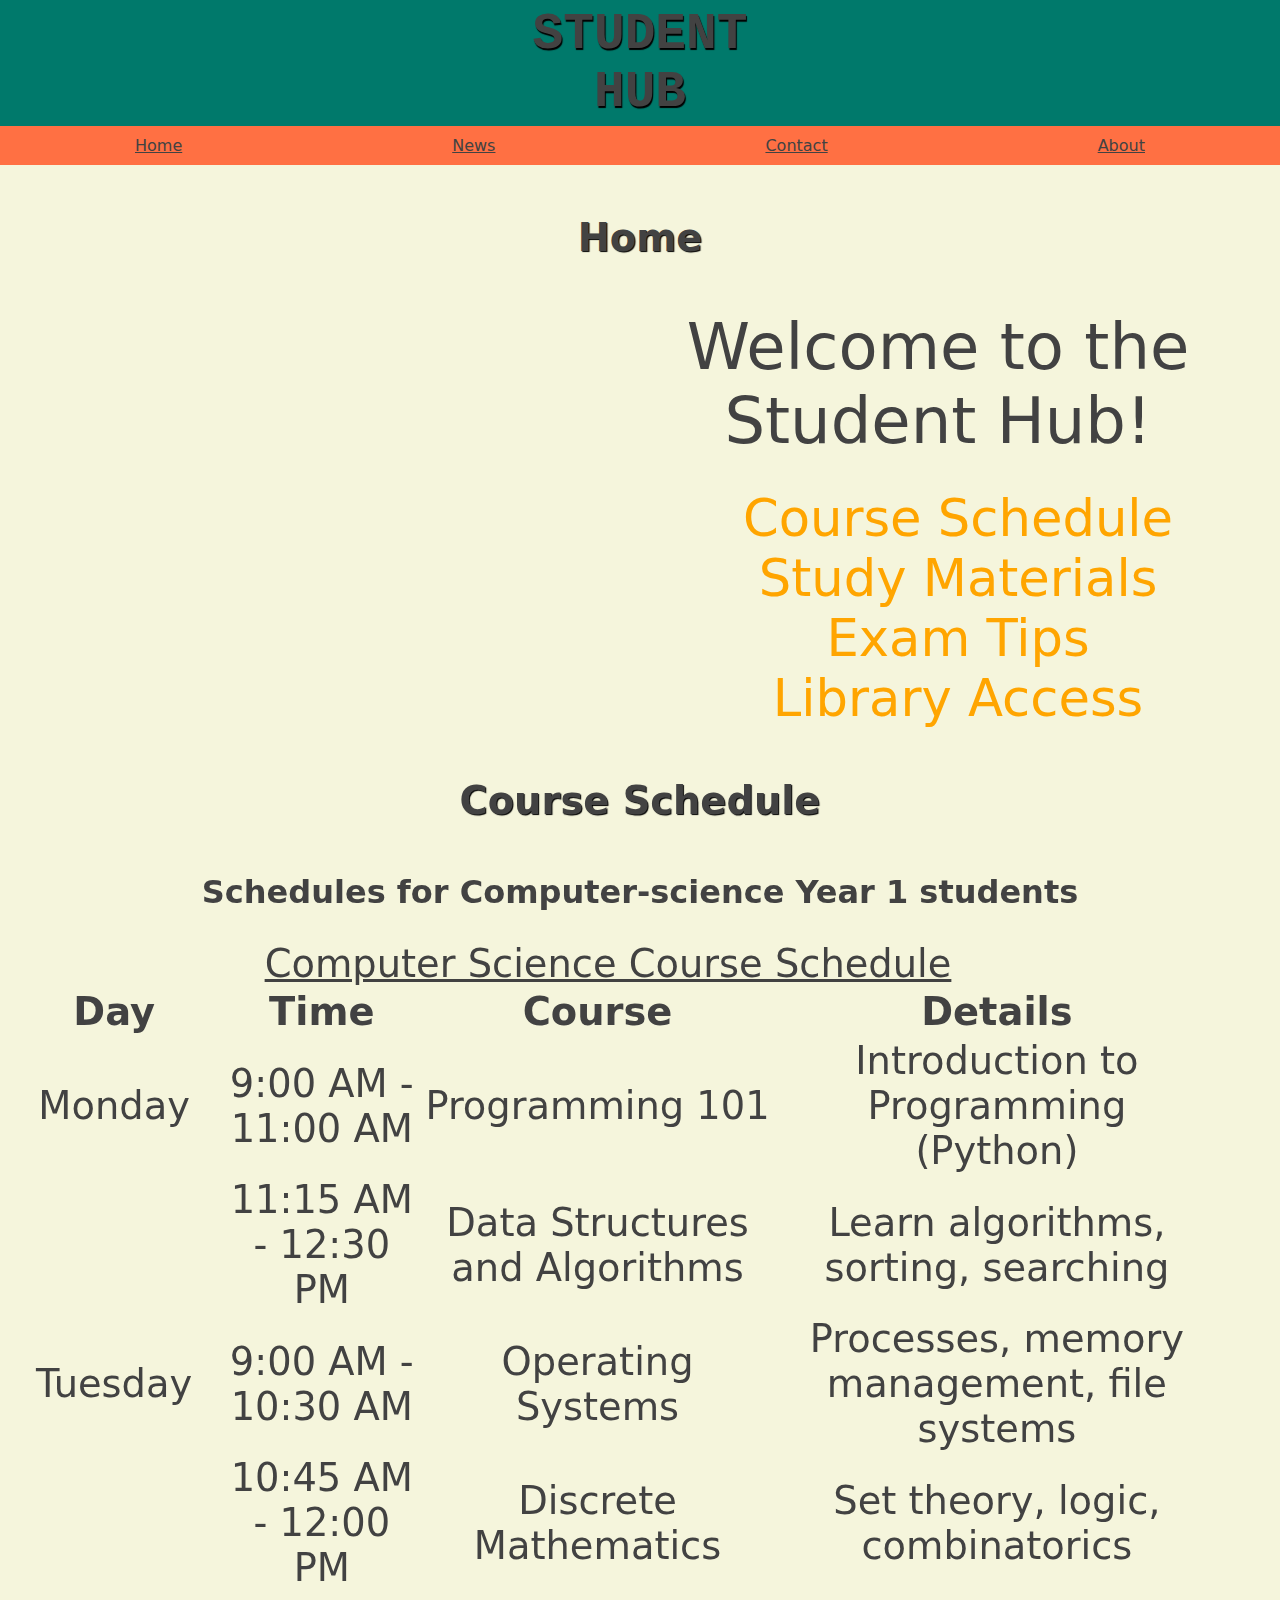
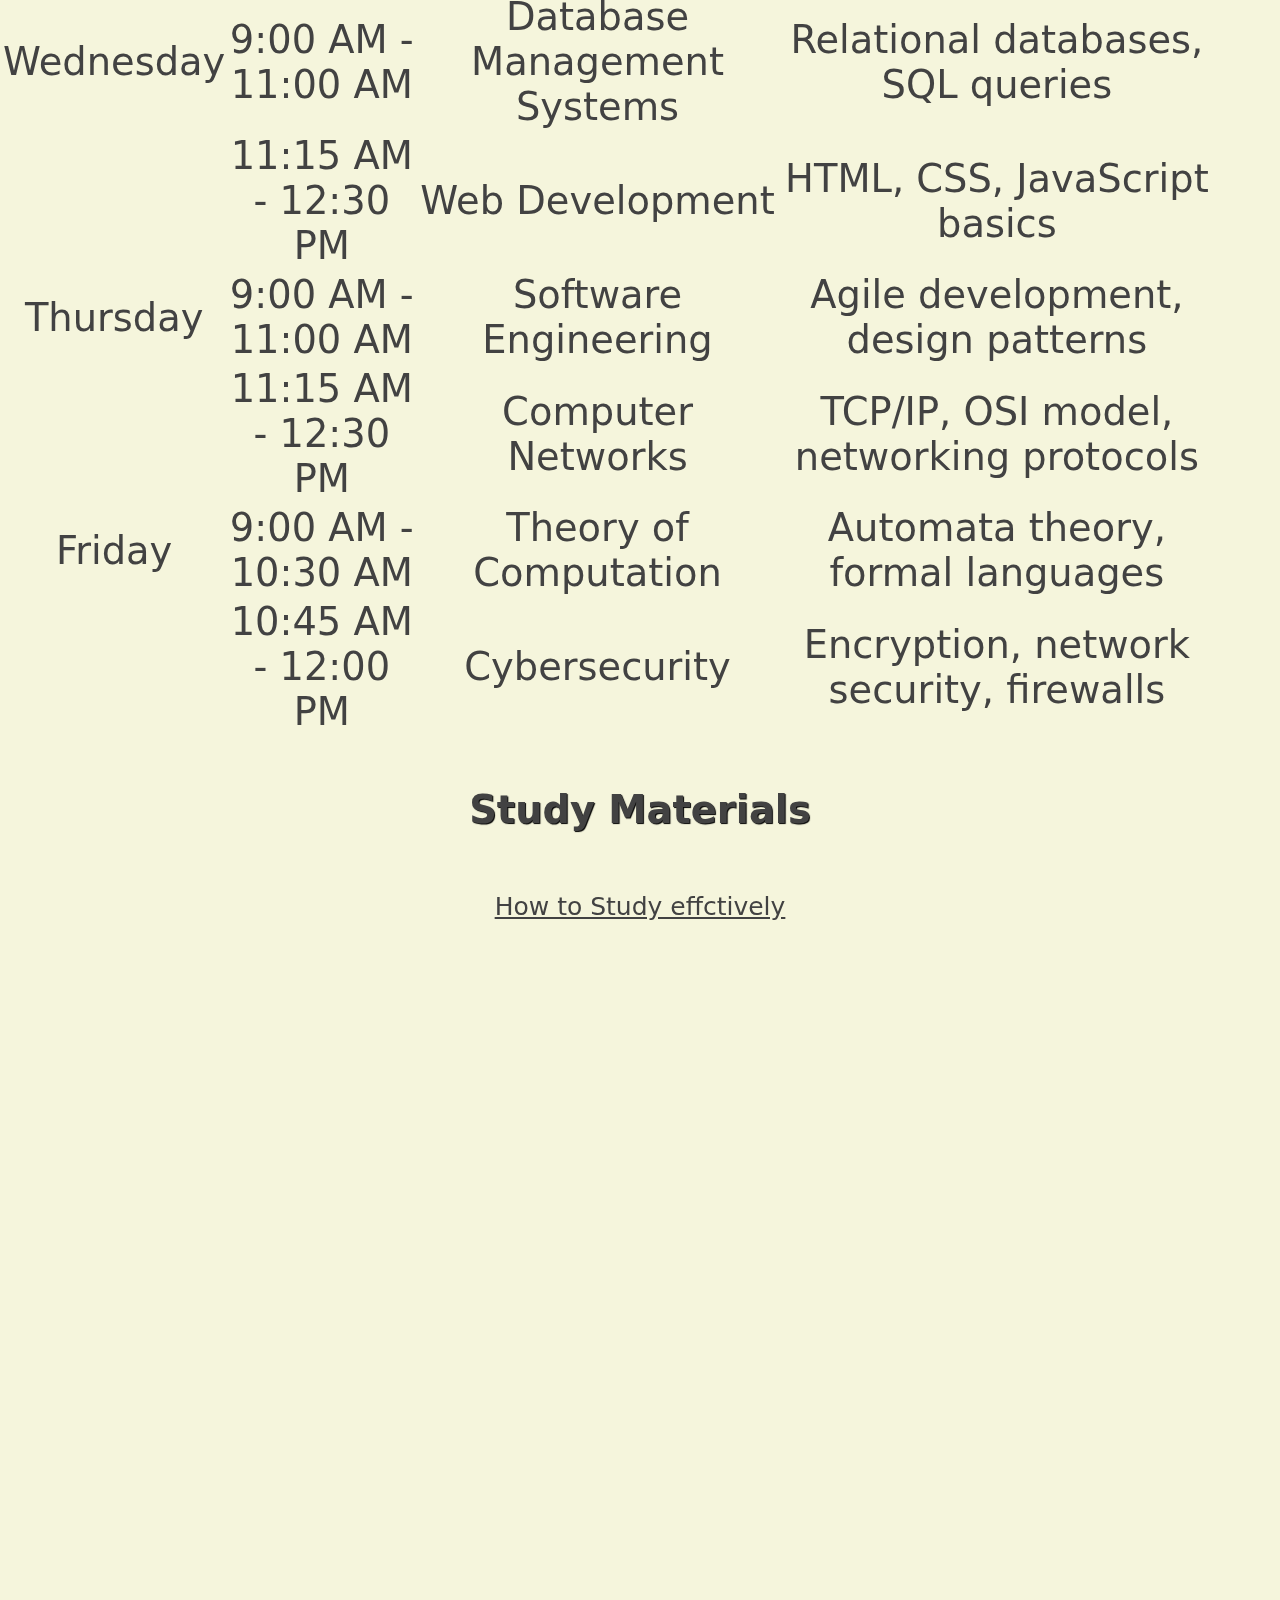
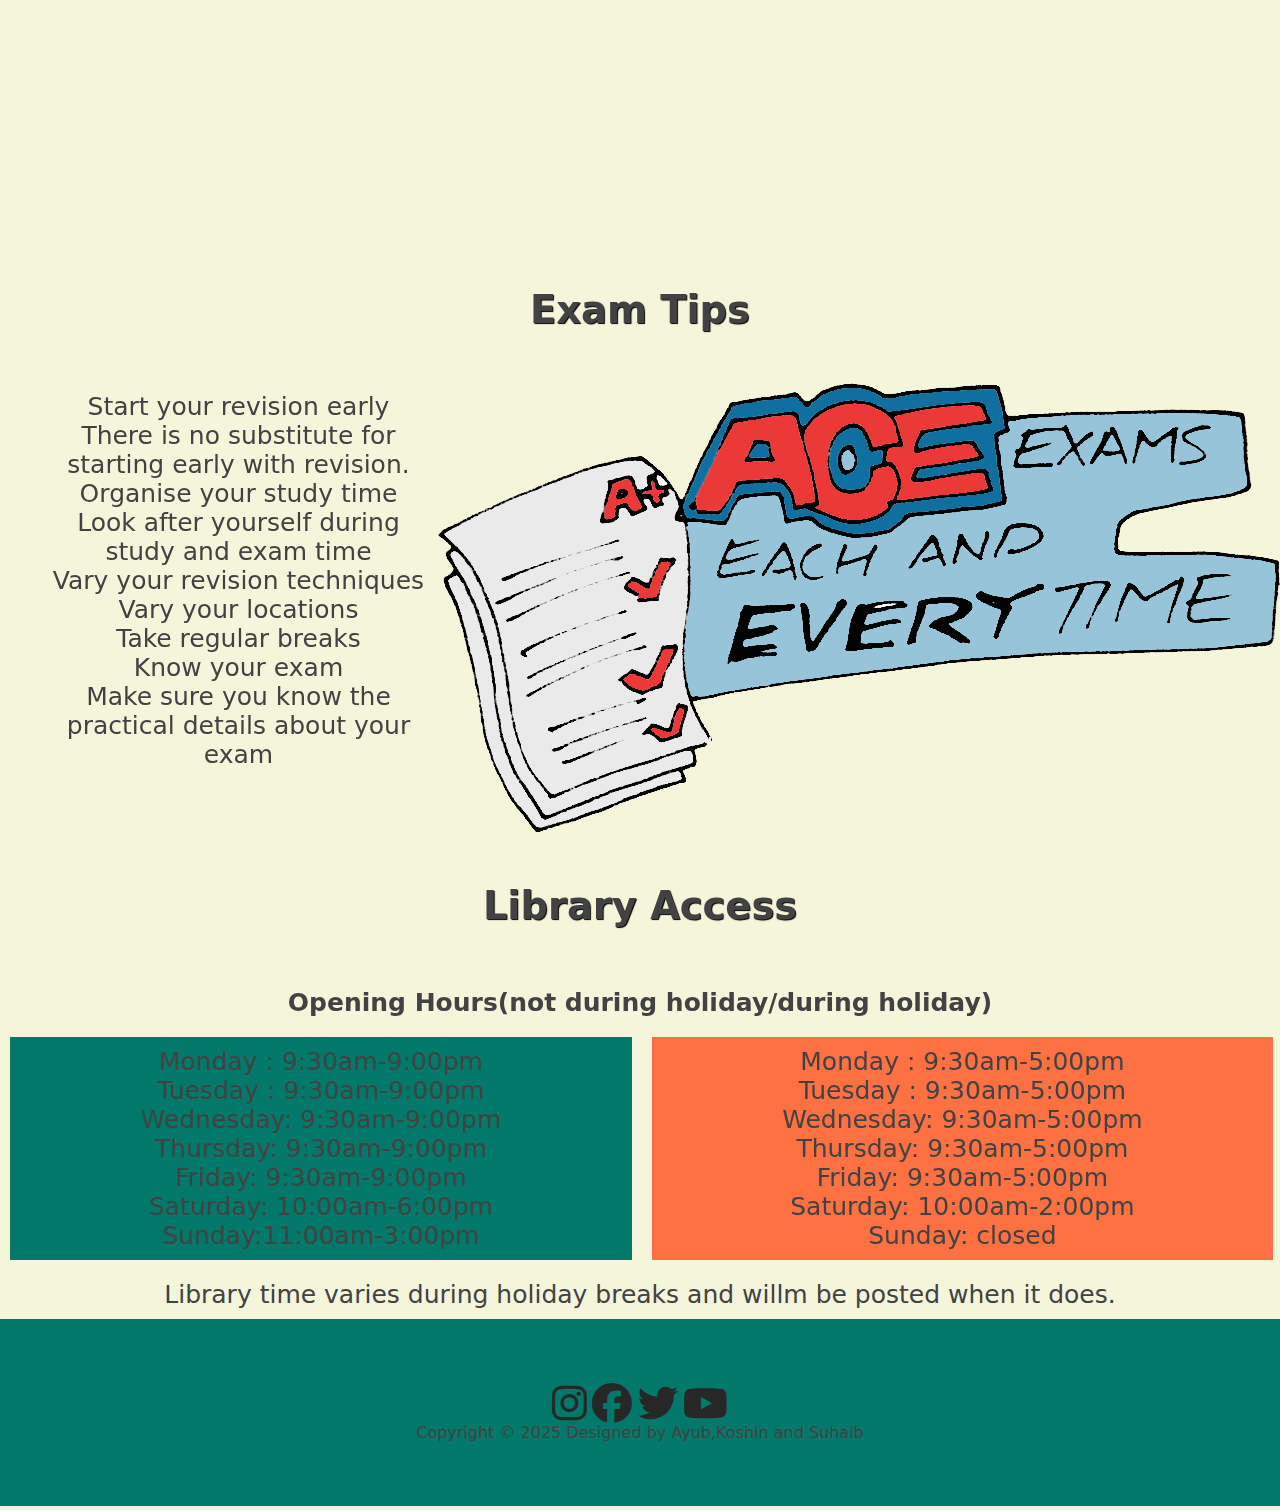
<file: index.html>
<!DOCTYPE html>
<meta charset="utf-8">
<html lang="en-UK">
<head>
    <meta name="viewport" content="width=device-width, initial-scale=1.0"> 
    <link rel="stylesheet" href="Styles1.css">
    <link rel="stylesheet" type="icon" href="favicon.ico">
    <link rel="stylesheet" href="https://cdnjs.cloudflare.com/ajax/libs/font-awesome/6.7.2/css/all.min.css" 
    integrity="sha512-Evv84Mr4kqVGRNSgIGL/F/aIDqQb7xQ2vcrdIwxfjThSH8CSR7PBEakCr51Ck+w+/U6swU2Im1vVX0SVk9ABhg==" crossorigin="anonymous"
     referrerpolicy="no-referrer"/>

<title>Student Hub</title>

</head>

<body>

<div class="Header fontColour "><pre>STUDENT
HUB</pre></h1></div>

  
<div class="container fontColour">
  <div class ="item item-1"><a href="#home" target="none">Home</a></div>
  <div class="item item-2"><a href="News.html" target="">News</a></div>
  <div class="item item-3"><a href="contact.html" target="">Contact</a></div>
  <div class="item item-4"><a href="About.html" target="">About</a></div>
</ul>
</div>

<h1 id="home" class="Home fontColour">Home</h1>



<div class="container">
  <div class="video"><iframe width="450" height="250" src="https://www.youtube.com/embed/NkIrMCYSbnw" title="Welcome to Goldsmiths"
   frameborder="0" allow="accelerometer; autoplay; clipboard-write; encrypted-media; gyroscope; picture-in-picture; web-share" 
   referrerpolicy="strict-origin-when-cross-origin" allowfullscreen></iframe></div>


<div class="text container fontColour">
 <div class="Content"> 
  <p>Welcome to the Student Hub!</p> 
  <ul>
  
    <li><a href="#Course">Course Schedule</a></li>
    <li><a href="#Study">Study Materials</a></li>
    <li><a href="#Exam">Exam Tips</a></li>
    <li><a href="#Library">Library Access</a></li>
  </ul></div>
</p> </div>
</div>


<div id="Course" class="Home fontColour">Course Schedule</div>
<h1 class=" fontColour centre paddingBottom">Schedules for Computer-science Year 1 students</h1>
 <div class="container">

  <table class="schedule schedule1 centre fontColour fontsize">
    <caption class="underline">Computer Science Course Schedule</caption>
    <thead>
        <tr>
            <th>Day</th>
            <th>Time</th>
            <th>Course</th>
            <th>Details</th>
        </tr>
    </thead>
    <tbody>
        <tr>
            <td>Monday</td>
            <td>9:00 AM - 11:00 AM</td>
            <td>Programming 101</td>
            <td>Introduction to Programming (Python)</td>
        </tr>
        <tr>
            <td></td>
            <td>11:15 AM - 12:30 PM</td>
            <td>Data Structures and Algorithms</td>
            <td>Learn algorithms, sorting, searching</td>
        </tr>
        <tr>
            <td>Tuesday</td>
            <td>9:00 AM - 10:30 AM</td>
            <td>Operating Systems</td>
            <td>Processes, memory management, file systems</td>
        </tr>
        <tr>
            <td></td>
            <td>10:45 AM - 12:00 PM</td>
            <td>Discrete Mathematics</td>
            <td>Set theory, logic, combinatorics</td>
        </tr>
        <tr>
            <td>Wednesday</td>
            <td>9:00 AM - 11:00 AM</td>
            <td>Database Management Systems</td>
            <td>Relational databases, SQL queries</td>
        </tr>
        <tr>
            <td></td>
            <td>11:15 AM - 12:30 PM</td>
            <td>Web Development</td>
            <td>HTML, CSS, JavaScript basics</td>
        </tr>
        <tr>
            <td>Thursday</td>
            <td>9:00 AM - 11:00 AM</td>
            <td>Software Engineering</td>
            <td>Agile development, design patterns</td>
        </tr>
        <tr>
            <td></td>
            <td>11:15 AM - 12:30 PM</td>
            <td>Computer Networks</td>
            <td>TCP/IP, OSI model, networking protocols</td>
        </tr>
        <tr>
            <td>Friday</td>
            <td>9:00 AM - 10:30 AM</td>
            <td>Theory of Computation</td>
            <td>Automata theory, formal languages</td>
        </tr>
        <tr>
            <td></td>
            <td>10:45 AM - 12:00 PM</td>
            <td>Cybersecurity</td>
            <td>Encryption, network security, firewalls</td>
        </tr>
      </tbody>
  </table>

</div>





<div id="Study" class="Home fontColour">Study Materials</div><p class="para fontColour centre underline"> How to Study effctively 
  <iframe class="videoHeight"  src="https://www.youtube.com/embed/TjPFZaMe2yw" title="3 tips on how to study effectively" frameborder="0" allow="accelerometer; autoplay; clipboard-write; encrypted-media; gyroscope; picture-in-picture; web-share" referrerpolicy="strict-origin-when-cross-origin" allowfullscreen></iframe>

</p>


<div id="Exam" class="Home fontColour  "> Exam Tips</div>

<p class="tips tips1"> 
  <div class="container">
  <ul class=" para fontColour centre listStyles">
<li> Start your revision early There is no substitute for starting early with revision.</li> 
<li> Organise your study time</li>  
<li> Look after yourself during study and exam time </li>
<li> Vary your revision techniques</li> 
<li> Vary your locations</li>
<li> Take regular breaks </li>
<li> Know your exam </li>
<li> Make sure you know the practical details about your exam</li>

</ul>
</p>

<img class="tips tips2" src="images/Examtips.png" alt="book exam"></img>
</div>

<div id="Library" class="Home fontColour">Library Access</div>
<p class=" fontColour"><h1 class="heading fontColour centre">Opening Hours(not during holiday/during holiday)</h1>
  <div class="container">
  <ul class="para fontColour  list list1 centre">
    <li>Monday : 9:30am-9:00pm </li>
    <li>Tuesday : 9:30am-9:00pm</li>
    <li>Wednesday: 9:30am-9:00pm</li>
    <li>Thursday: 9:30am-9:00pm</li>
    <li>Friday: 9:30am-9:00pm</li>
    <li>Saturday: 10:00am-6:00pm</li>
    <li>Sunday:11:00am-3:00pm</li>
  </ul>

  <ul class="para fontColour list list2 centre">
    <li>Monday : 9:30am-5:00pm </li>
    <li>Tuesday : 9:30am-5:00pm</li>
    <li>Wednesday: 9:30am-5:00pm</li>
    <li>Thursday: 9:30am-5:00pm</li>
    <li>Friday: 9:30am-5:00pm</li>
    <li>Saturday: 10:00am-2:00pm</li>
    <li>Sunday: closed</li>
  </ul>

 </p>
 </div>

<p class="para fontColour centre">
  Library time varies during holiday breaks and willm be posted when it does.
</p>
<footer>
<div class="footercontainer fontColour">
  <div class="socialsIcon"></div>
    <a target="_blank" href="https://www.instagram.com/goldsmithsuol/"><i class="fa-brands fa-instagram"></i></a>
    <a href="https://www.facebook.com/GoldsmithsUK/" target="_blank" ><i class="fa-brands fa-facebook"></i></a>
    <a target="_blank" href="https://x.com/GoldsmithsUoL"><i class="fa-brands fa-twitter"></i></a>
    <a target="_blank" href="https://www.youtube.com/user/GoldsmithsLondon"><i class="fa-brands fa-youtube"></i></a>
  </div>
  <div class="footerBottom fontColour">
    <p>Copyright &copy; 2025 Designed by Ayub,Koshin and Suhaib</p>
  </div>



</footer>
</file>
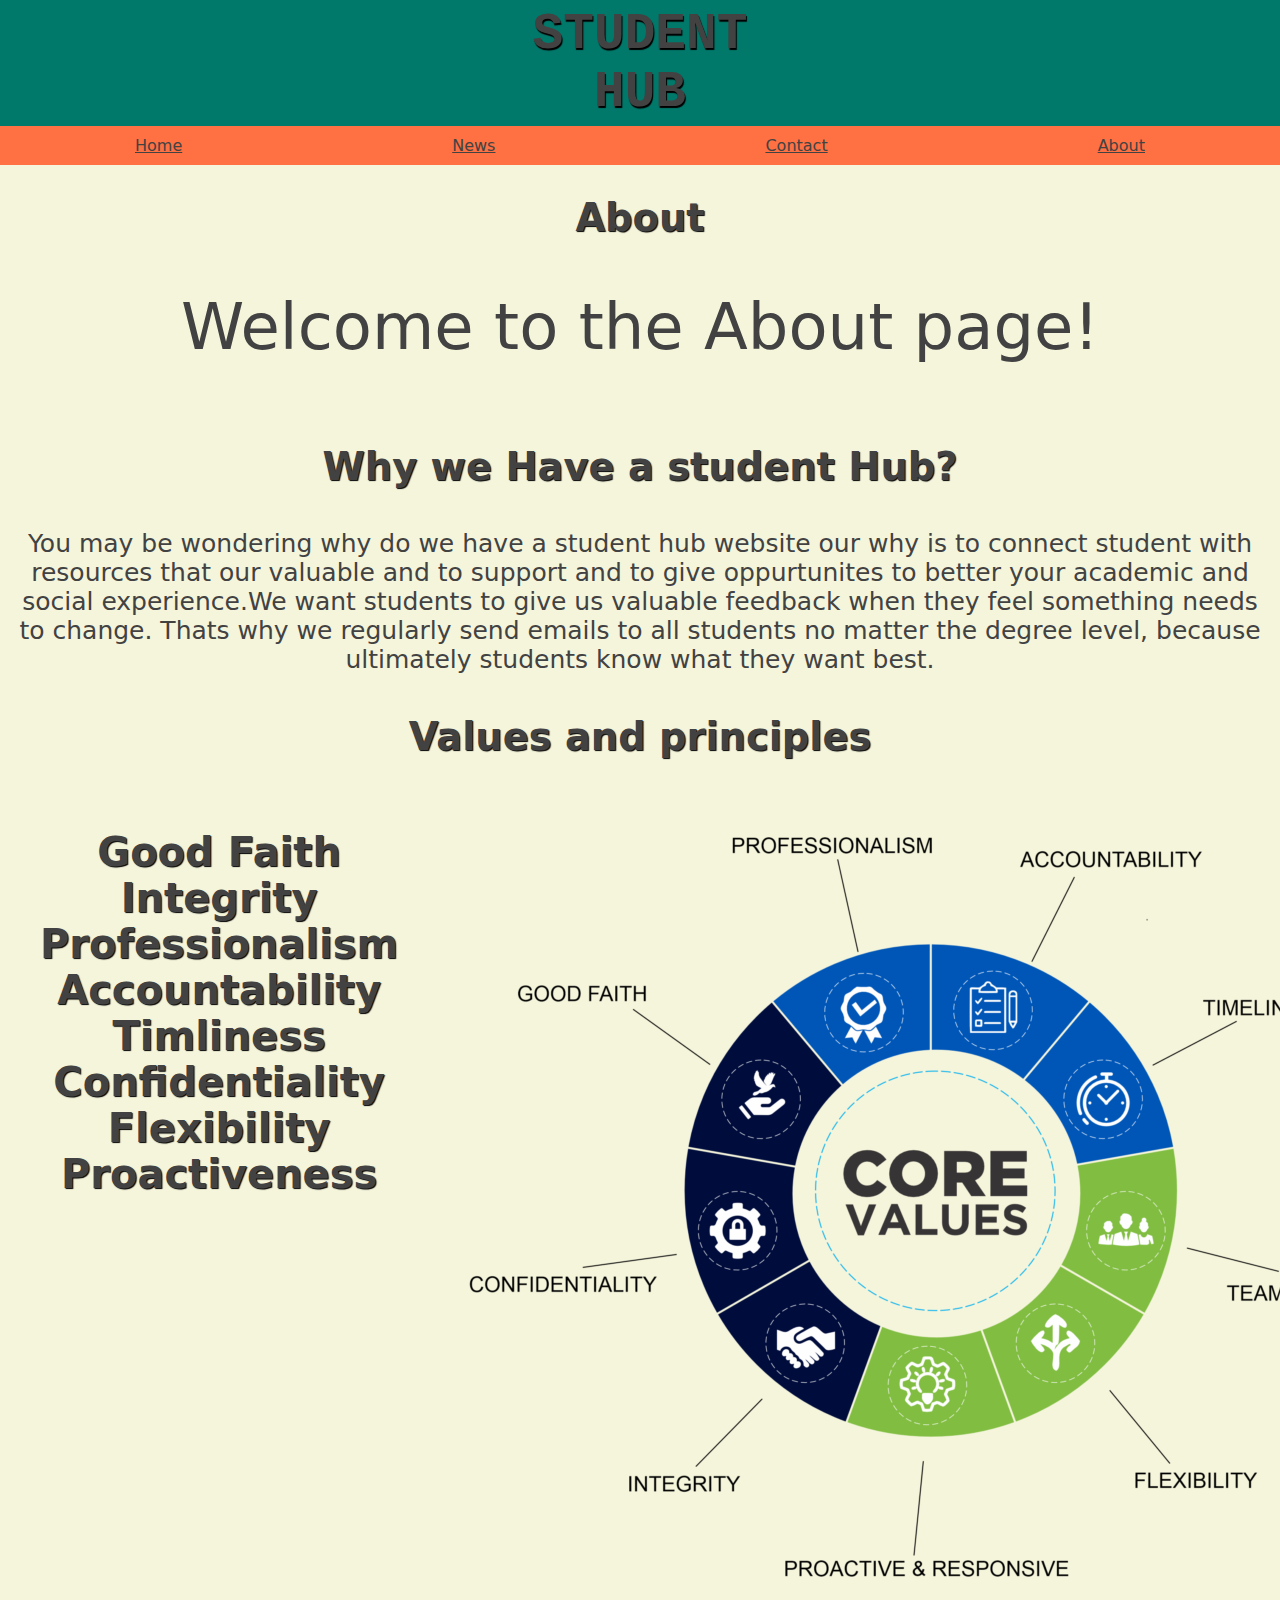
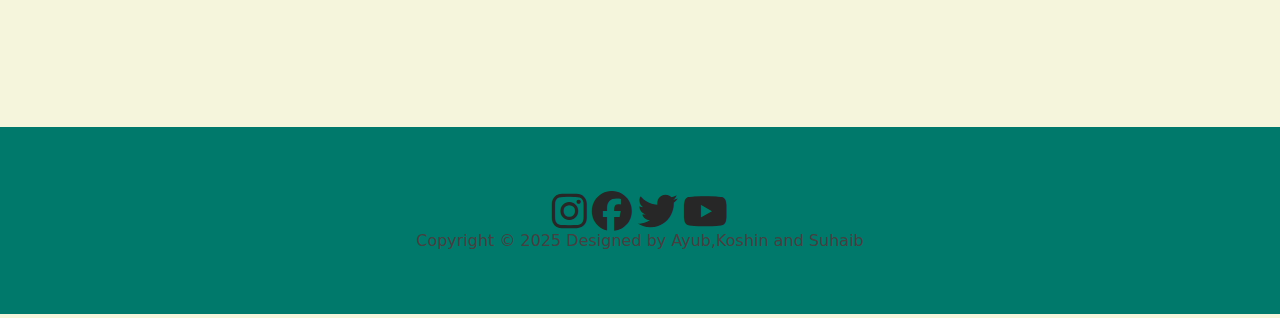
<file: About.html>
<!DOCTYPE html>
<meta charset="utf-8">
<html lang="en-UK">
<head>
  <meta name="viewport" content="width=device-width, initial-scale=1.0"> 
    <link rel="stylesheet" href="Styles4.css">
    <link rel="stylesheet" type="icon" href="favicon.ico">
    <link rel="stylesheet" href="https://cdnjs.cloudflare.com/ajax/libs/font-awesome/6.7.2/css/all.min.css" integrity="sha512-Evv84Mr4kqVGRNSgIGL/F/aIDqQb7xQ2vcrdIwxfjThSH8CSR7PBEakCr51Ck+w+/U6swU2Im1vVX0SVk9ABhg==" crossorigin="anonymous" referrerpolicy="no-referrer" />
    
<title>Student Hub|About</title>

</head>
<body>



<div class="Header fontColour"><pre>STUDENT
HUB</pre></div>

  
<div class="container fontColour">
  <div class ="item item-1"><a href="index.html">Home</a></div>
  <div class="item item-2"><a href="News.html">News</a></div>
  <div class="item item-3"><a href="contact.html">Contact</a></div>
  <div class="item item-4"><a href="About.html">About</a></div>
</ul>
</div>


<h1 id="home" class="Home fontColour">About</h1>



<div class="container">
  <div class="video"></iframe></div>


<div class="text container fontColour">
 <div class="Content"> 
  <p>Welcome to the About page!</p> 
  <ul>
  
  </ul></div>
</p> </div>
</div>

<div id="Course" class="Home fontColour ">Why we Have a student Hub?</div><p class="para fontColour centre"> You may be wondering why do we have a student hub
   website our why is to connect student with resources that our valuable and to support and to give oppurtunites to better your academic and social
    experience.We want students to give us valuable feedback when they feel something needs to change. Thats why we regularly send emails to all students 
    no matter the degree level, because ultimately students know what they want best.  
  </p>




<div id="Study" class="Home fontColour">Values and principles</div>
<div class="container">

  <ul class="para  about about1 fontColour centre Home ">
    <li>Good Faith</li>
    <li>Integrity</li>
    <li>Professionalism</li>
    <li>Accountability</li>
    <li>Timliness</li>
    <li>Confidentiality</li>
    <li>Flexibility</li>
    <li>Proactiveness</li>
  </ul>

<img src="images/Values.png" alt="Core Values Integrity Good Faith" class="about about2"></img>
</div>





<footer>
<div class="footercontainer fontColour">
  <div class="socialsIcon"></div>
    <a target="_blank" href="https://www.instagram.com/goldsmithsuol/"><i class="fa-brands fa-instagram"></i></a>
    <a href="https://www.facebook.com/GoldsmithsUK/" target="_blank" ><i class="fa-brands fa-facebook"></i></a>
    <a target="_blank" href="https://x.com/GoldsmithsUoL"><i class="fa-brands fa-twitter"></i></a>
    <a target="_blank" href="https://www.youtube.com/user/GoldsmithsLondon"><i class="fa-brands fa-youtube"></i></a>
  </div>
  <div class="footerBottom fontColour">
    <p>Copyright &copy; 2025 Designed by Ayub,Koshin and Suhaib</p>
  </div>



</footer>
</body>
</file>
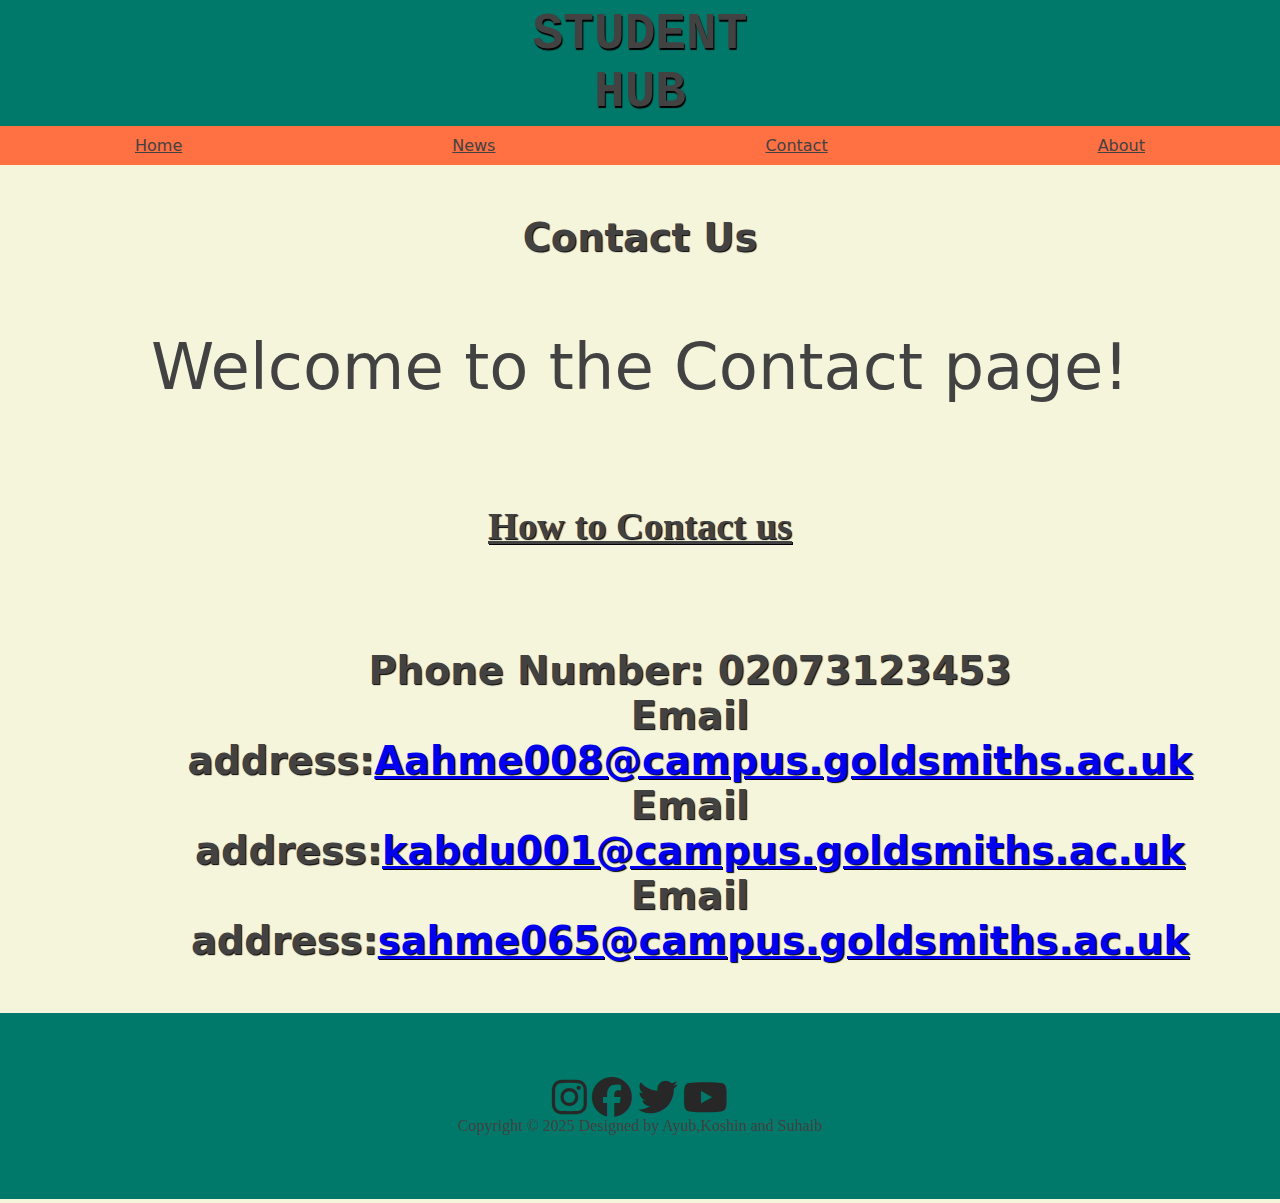
<file: contact.html>
<!DOCTYPE html>
<meta charset="utf-8">
<html lang="en-UK">
<head>
  <meta name="viewport" content="width=device-width, initial-scale=1.0"> 
    <link rel="stylesheet" href="Styles3.css">
    <link rel="stylesheet" type="icon" href="favicon.ico">
    <link rel="stylesheet" href="https://cdnjs.cloudflare.com/ajax/libs/font-awesome/6.7.2/css/all.min.css" integrity="sha512-Evv84Mr4kqVGRNSgIGL/F/aIDqQb7xQ2vcrdIwxfjThSH8CSR7PBEakCr51Ck+w+/U6swU2Im1vVX0SVk9ABhg==" crossorigin="anonymous" referrerpolicy="no-referrer" />
    
<title>Student Hub|Contact Us</title>

</head>
<body>



<div class="Header fontColour"><pre>STUDENT
HUB</pre></div>

  
<div class="container fontColour">
  <div class ="item item-1"><a href="index.html" target="">Home</a></div>
  <div class="item item-2"><a href="News.html" target="">News</a></div>
  <div class="item item-3"><a href="contact.html" target="none">Contact</a></div>
  <div class="item item-4"><a href="About.html" target="">About</a></div>
</ul>
</div>


<h1 id="home" class="Home fontColour">Contact Us</h1>



<div class="Container">
  <div class="video"></iframe></div>


<div class="text container fontColour">
 <div class="Content"> 
  <p>Welcome to the Contact page!</p> 
  <ul>
  
  </ul></div>
</p> </div>
</div>

<div class="Home underline">How to Contact us</div>
<div class="container">
<p class="fontColour Home  ">
  <ul class="fontColour Home nobullet">
<li>Phone Number: 02073123453</li>         
<li>Email address:<a href="mailto:aahme008@gold.ac.uk">Aahme008@campus.goldsmiths.ac.uk </a></li>
<li>Email address:<a href="mailto:kabdu001@gold.ac.uk">kabdu001@campus.goldsmiths.ac.uk </a></li>
<li>Email address:<a href="mailto:sahme065@gold.ac.uk">sahme065@campus.goldsmiths.ac.uk </a></li>

</ul>
</p>
</div>




<footer>
  <div class="footercontainer fontColour">
    <div class="socialsIcon">
      <a target="_blank" href="https://www.instagram.com/goldsmithsuol/"><a class="fa-brands fa-instagram"></i></a>
      <a href="https://www.facebook.com/GoldsmithsUK/" target="_blank"><i class="fa-brands fa-facebook"></i></a>
      <a target="_blank" href="https://x.com/GoldsmithsUoL"><i class="fa-brands fa-twitter"></i></a>
      <a target="_blank" href="https://www.youtube.com/user/GoldsmithsLondon"><i class="fa-brands fa-youtube"></i></a>
    </div>
    <div class="footerBottom fontColour">
      
    </div>
  </div>
    <p>Copyright &copy; 2025 Designed by Ayub,Koshin and Suhaib</p>
  </div>
</footer>
</file>
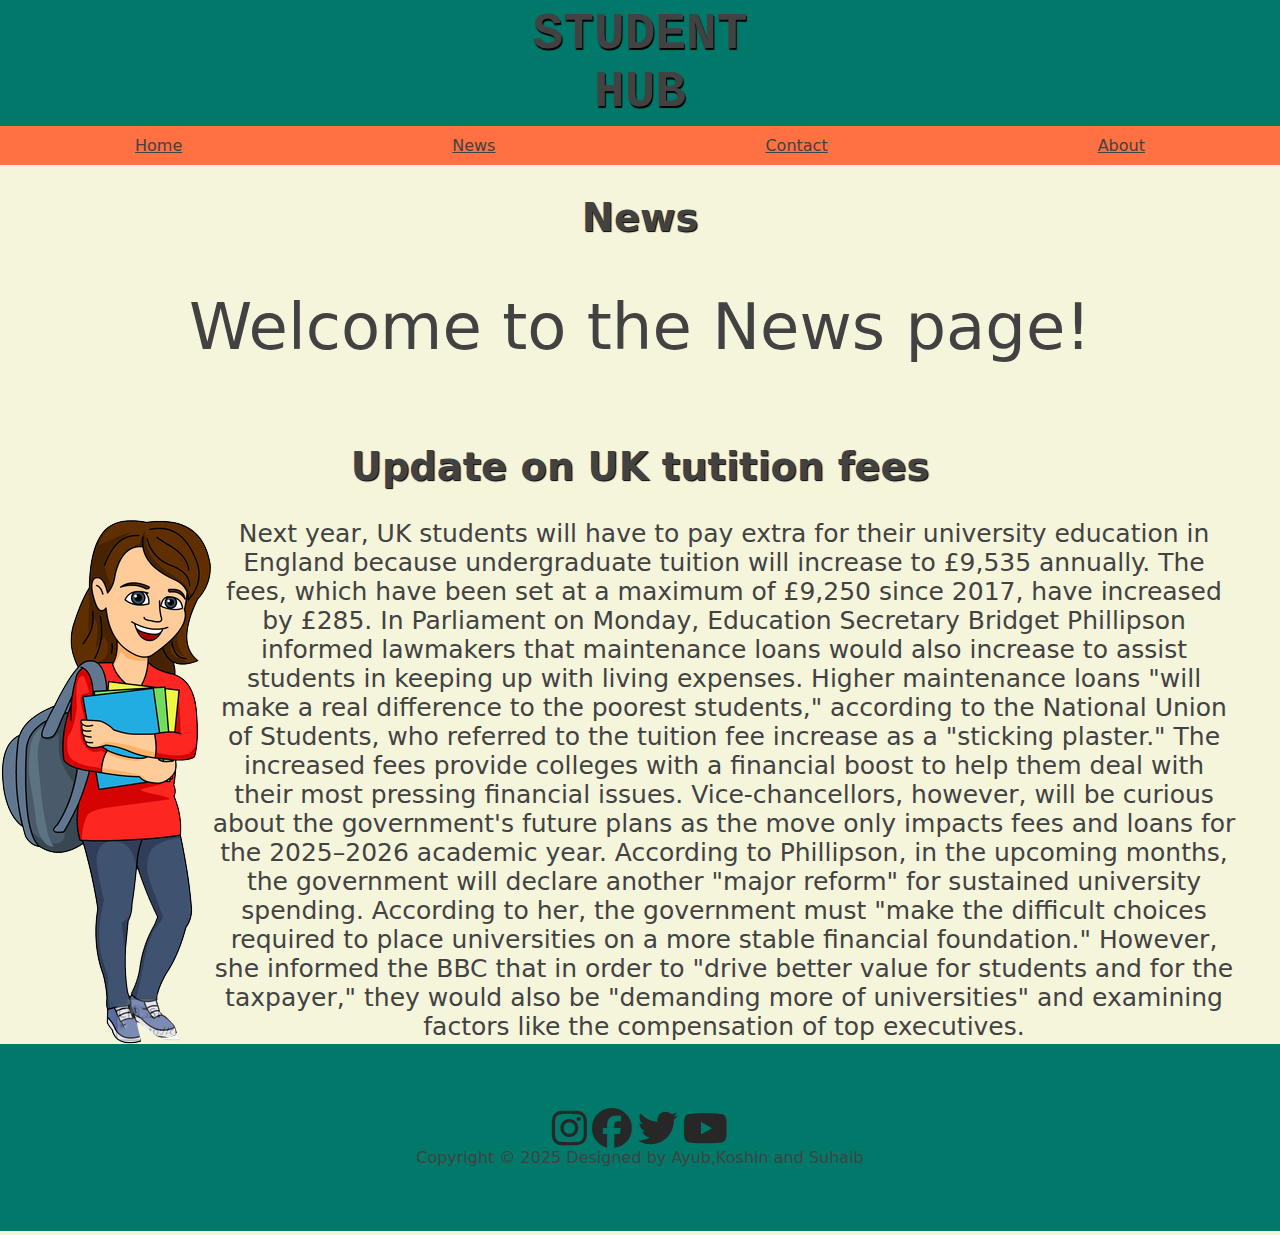
<file: News.html>
<!DOCTYPE html>
<meta charset="utf-8">
<html lang="en-UK">
<head>
  <meta name="viewport" content="width=device-width, initial-scale=1.0"> 
    <link rel="stylesheet" href="Styles2.css">
    <link rel="stylesheet" type="icon" href="favicon.ico">
    <link rel="stylesheet" href="https://cdnjs.cloudflare.com/ajax/libs/font-awesome/6.7.2/css/all.min.css" integrity="sha512-Evv84Mr4kqVGRNSgIGL/F/aIDqQb7xQ2vcrdIwxfjThSH8CSR7PBEakCr51Ck+w+/U6swU2Im1vVX0SVk9ABhg==" crossorigin="anonymous" referrerpolicy="no-referrer" />
    
<title>Student Hub|News</title>

</head>
<body>



<div class="Header fontColour"><pre>STUDENT
HUB</pre></div>

  
<div class="container fontColour">
  <div class ="item item-1"><a href="index.html" target="">Home</a></div>
  <div class="item item-2"><a href="News.html" target="none">News</a></div>
  <div class="item item-3"><a href="contact.html" target="">Contact</a></div>
  <div class="item item-4"><a href="About.html" target="">About</a></div>
</ul>
</div>


<h1 id="home" class="Home fontColour">News</h1>



<div class="Container">
  <div class="video"></iframe></div>


<div class="text container fontColour">
 <div class="Content"> 
  <p>Welcome to the News page!</p> 
  <ul>
  
  </ul></div>
</p> </div>
</div>

<div id="Course" class="Home fontColour">Update on UK tutition fees</div>
<div class="container students ">
<img class="students students1" src="images/UniversityStudents.png" alt="students"></img>
<p class="para fontColour centre student student2">Next year, UK students will have to pay extra for their university education in England because undergraduate tuition will increase to £9,535 annually.

  The fees, which have been set at a maximum of £9,250 since 2017, have increased by £285.
  
  
  In Parliament on Monday, Education Secretary Bridget Phillipson informed lawmakers that maintenance loans would also increase to assist students in keeping up with living expenses.
  
  Higher maintenance loans "will make a real difference to the poorest students," according to the National Union of Students, who referred to the tuition fee increase as a "sticking plaster."
  
  The increased fees provide colleges with a financial boost to help them deal with their most pressing financial issues.

  Vice-chancellors, however, will be curious about the government's future plans as the move only impacts fees and loans for the 2025–2026 academic year.

According to Phillipson, in the upcoming months, the government will declare another "major reform" for sustained university spending.


According to her, the government must "make the difficult choices required to place universities on a more stable financial foundation."

However, she informed the BBC that in order to "drive better value for students and for the taxpayer," they would also be "demanding more of universities" and examining factors like the compensation of top executives.

</p>
</div>


<footer>
<div class="footercontainer fontColour">
  <div class="socialsIcon"></div>
    <a target="_blank" href="https://www.instagram.com/goldsmithsuol/"><i class="fa-brands fa-instagram"></i></a>
    <a href="https://www.facebook.com/GoldsmithsUK/" target="_blank" ><i class="fa-brands fa-facebook"></i></a>
    <a target="_blank" href="https://x.com/GoldsmithsUoL"><i class="fa-brands fa-twitter"></i></a>
    <a target="_blank" href="https://www.youtube.com/user/GoldsmithsLondon"><i class="fa-brands fa-youtube"></i></a>
  </div>
  <div class="footerBottom fontColour">
    <p>Copyright &copy; 2025 Designed by Ayub,Koshin and Suhaib</p>
  </div>



</footer>
</file>
<file: Styles1.css>
@import url('https://fonts.googleapis.com/css2?family=Open+Sans:ital,wght@0,300..800;1,300..800&display=swap');

*{
  font-family:system-ui, -apple-system, BlinkMacSystemFont, 'Segoe UI', Roboto, Oxygen, Ubuntu, Cantarell, 'Open Sans', 'Helvetica Neue', sans-serif
  padding 0%;
  margin: 0%;

  

    }

body{
  background-color:#F5F5DC;

}



.container{
  display: flex;
  width: 100%;

}

.fontColour{
  color:#424242;
  font-family: system-ui, -apple-system, BlinkMacSystemFont, 'Segoe UI', Roboto, Oxygen, Ubuntu, Cantarell, 'Open Sans', 'Helvetica Neue', sans-serif
}

.video{
  flex: 0 0 45%;
  padding:10px;

}

.Content{
  flex: 1;
  flex-grow: 1;
}

.Content a{
  text-decoration: none;
  color:orange ;
  transition: .5s ease;
  flex-grow: 1;
}

.Content a:hover{
  color:#424242 ;
  background-color: orange;
  padding-left: 100px;
  padding-right: 100px;
 
  -webkit-transform: scale(1.2);
  -ms-transform: scale(1.2);
  transform: scale(1.2);

}
.text{
  flex: 0 0 45%;
  flex-grow:1.2 ;
  padding: 0px;
  background-color: #F5F5DC;
}

.text p{
  padding-bottom: 30px;
  font-size: 5vw;
  text-align:center;
  text-decoration: none;
}

.text li{
  list-style: none;
  font-size: 4vw;
}


div.text{
  text-align: center;
  font-size: 3vw;
  

}

.underline{
  text-decoration: underline;
}

.videoHeight{

  height:100vh
}

iframe{
  width: 100%;
 height: 100%;

}

@media (max-width: 768px) {
  .container{
    flex-direction: column;
    height: auto;
  }
  .item{
    flex: 0 0 100%;
    }
    

}

@media (max-width: 768px) {
  .Container{
    flex-direction: column;
    height: auto;
  }
  .video, .text {
    flex: 0 0 100%
  }
  
  iframe{
    height: 300px;
  }
  .videoHeight{
    height: 40vh;
  }
 
}

.Header{
  margin: 0%;
  font-size: 4vw; 
  font-weight: bold;
  text-align: center; 
  text-decoration: none;
  background-color:#00796B;
  padding: 5px;
  text-shadow: 1px 2px 1px black;
  
}

 .Home  {
    text-align: center;
    color: #424242;
    font-size: 3vw;
     background-color:#F5F5DC;
     padding: 50px;
     font-weight: bold;
     text-shadow: 1px 1px 1px black;
    
    

 }

  .item {
    list-style-type: none;
    margin: 0;
    padding: 0;
    overflow: hidden;
    background-color: #FF7043;
    flex-grow: 1;
    font-size: vw;
    color: #424242;
    flex-direction: row;



    
  }
  
  
 .item a {
    display: block;
    color: #424242;
    text-align: center;
    padding: 10px;
    text-decoration: underline;
    transition: .5s ease;
  }
  
.item a:hover {
    background-color: #272727;
    color: white;
    background-color:#00796B;
    transform: scale(1.2);
    -webkit-transform: scale(1.2);
    -ms-transform: scale(1.2);
    
  }
  
  

  footer{
    color: #424242;
    background-color:#00796B;
    text-align: center;
    padding: 5vw;
  }
  .bottom{
    background-color:#333333;
  }

.fa-brands{
  font-size: 40px;
  color: #272727;
}
.fa-brands:hover{
  color: #FF7043;
}


/* this class is for the paragraphs and the size of them*/

.para{
  font-size: 25px;
  margin: 10px;
}



.heading{
  font-size: 25px;
  margin: 10px;
}


/* list formatting*/

.list{
  list-style-type:circle ;
  flex: auto;
    margin: 10px;
    padding: 10px;
    overflow: hidden;
    flex-grow: 1;
    flex-direction: row;
}

.list1{
  flex: 0 0 47%;
  background-color: #00796B;
}

.list2{
  flex: 0 0 47%;
  background-color: #FF7043;
}
.centre{
  text-align: center;
}

.schedule{
  flex-direction: column;
 width: 32%;


}

.schedule1{
  flex: 0 0 95%;
  width: 100%;

}



.paddingBottom{
  padding-bottom: 30px;
}

.listStyles{
  list-style: none;
}

.tips{
  flex:0 0 100%;
}
.tips1{
flex: 0 0 40%;
}

.tips2{
flex: 0 0 45%;
}

.fontsize{
  font-size: 3vw;
}
</file>
<file: Styles4.css>
@import url('https://fonts.googleapis.com/css2?family=Open+Sans:ital,wght@0,300..800;1,300..800&display=swap');

*{
  font-family:system-ui, -apple-system, BlinkMacSystemFont, 'Segoe UI', Roboto, Oxygen, Ubuntu, Cantarell, 'Open Sans', 'Helvetica Neue', sans-serif
  padding 0%;
  margin: 0%;
  box-sizing: border-box;
  

    }

body{
  background-color:#F5F5DC;

}



.container{
  display: flex;
  width: 100%;
  height:10 
  
  
}

.fontColour{
  color:#424242;
  font-family: system-ui, -apple-system, BlinkMacSystemFont, 'Segoe UI', Roboto, Oxygen, Ubuntu, Cantarell, 'Open Sans', 'Helvetica Neue', sans-serif
}





.Content{
  flex: 1;
  flex-grow: 1;
}

.Content a{
  text-decoration: none;
  color:orange ;
  transition: .5s ease;
  flex-grow: 1;
}

.Content a:hover{
  color:#424242 ;
  background-color: orange;
  padding-left: 100px;
  padding-right: 100px;
 
  -webkit-transform: scale(1.2);
  -ms-transform: scale(1.2);
  transform: scale(1.2);

}
.text{
  flex: 0 0 90%;
  flex-grow:1.2 ;
  padding: 20px;
  background-color: #F5F5DC;
}

.text p{
  padding-bottom: 30px;
  font-size: 5vw;
  text-align:center;
  text-decoration: none;
}

.text li{
  list-style: none;
  font-size: 4vw;
}


div.text{
  text-align: center;
  font-size: 3vw;
  

}

iframe{
  width: 100%;
  height: 100%;

}

@media (max-width: 768px) {
  .container{
    flex-direction: column;
    height: auto;
  }
  .item{
    flex: 0 0 100%;
    }
  }


@media (max-width: 768px) {
  .Container{
    flex-direction: column;
    height: auto;
  }
  .video, .text {
    flex: 0 0 100%
  }
  
  iframe{
    height: 300px;
  }
  .about2{
    flex: 10 10 30%;
  }
}

.Header{
  margin: 0%;
  font-size: 4vw; 
  font-weight: bold;
  text-align: center; 
  text-decoration: none;
  background-color:#00796B;
  padding: 5px;
  text-shadow: 1px 2px 1px black;
  
}

 .Home  {
    text-align: center;
    color: #424242;
    font-size: 3vw;
     background-color:#F5F5DC;
     padding: 30px;
     font-weight: bold;
     text-shadow: 1px 1px 1px black;
    
    

 }

  .item {
    list-style-type: none;
    margin: 0;
    padding: 0;
    overflow: hidden;
    background-color: #FF7043;
    flex-grow: 1;
    font-size: vw;
    color: #424242;
    flex-direction: row;


    
  }
  
  
 .item a {
    display: block;
    color: #424242;
    text-align: center;
    padding: 10px;
    text-decoration: underline;
    transition: .5s ease;
  }
  
.item a:hover {
    background-color: #272727;
    color: white;
    background-color:#00796B;
    transform: scale(1.2);
    -webkit-transform: scale(1.2);
    -ms-transform: scale(1.2);
    
  }
  
  

  footer{
    color: #424242;
    background-color:#00796B;
    text-align: center;
    padding: 5vw;
  }
  .bottom{
    background-color:#333333;
  }

.fa-brands{
  font-size: 40px;
  color: #272727;
}
.fa-brands:hover{
  color: #FF7043;
}

.para{
  font-size: 25px;
  margin: 10px;
  font-family:system-ui, -apple-system, BlinkMacSystemFont, 'Segoe UI', Roboto, Oxygen, Ubuntu, Cantarell, 'Open Sans', 'Helvetica Neue', sans-serif
}

.about{
  flex: row;
  padding-bottom: 100px;
  image-rendering: -webkit-optimize-contrast;
}

.about1{
  flex: 0 0 30%;
  font-size: 40px;
  list-style:none;

}
.about2{
  position: relative;
  flex: 0 0 5%
    
}

.centre{
  text-align: center;
}
</file>
<file: Styles3.css>
@import url('https://fonts.googleapis.com/css2?family=Open+Sans:ital,wght@0,300..800;1,300..800&display=swap');

*{
  font-family:system-ui, -apple-system, BlinkMacSystemFont, 'Segoe UI', Roboto, Oxygen, Ubuntu, Cantarell, 'Open Sans', 'Helvetica Neue', sans-serif
  padding 0%;
  margin: 0%;

  

    }

body{
  background-color:#F5F5DC;

}

.Container{
  display: flex;
  width: 100%;
  height:10 
  box-sizing border-box;
}

.container{
  display: flex;
  width: 100%;
  
}

.fontColour{
  color:#424242;
  font-family: system-ui, -apple-system, BlinkMacSystemFont, 'Segoe UI', Roboto, Oxygen, Ubuntu, Cantarell, 'Open Sans', 'Helvetica Neue', sans-serif
}





.Content{
  flex: 1;
  flex-grow: 1;
}

.Content a{
  text-decoration: none;
  color:orange ;
  transition: .5s ease;
  flex-grow: 1;
}

.Content a:hover{
  color:#424242 ;
  background-color: orange;
  padding-left: 100px;
  padding-right: 100px;
 
  -webkit-transform: scale(1.2);
  -ms-transform: scale(1.2);
  transform: scale(1.2);

}
.text{
  flex: 0 0 90%;
  flex-grow:1.2 ;
  padding: 20px;
  background-color: #F5F5DC;
}

.text p{
  padding-bottom: 30px;
  font-size: 5vw;
  text-align:center;
  text-decoration: none;
}

.text li{
  list-style: none;
  font-size: 4vw;
}


div.text{
  text-align: center;
  font-size: 3vw;
  

}

iframe{
  width: 100%;
  height: 100%;

}

@media (max-width: 768px) {
  .container{
    flex-direction: column;
    height: auto;
  }
  .item{
    flex: 0 0 100%;
    }
  }


@media (max-width: 768px) {
  .Container{
    flex-direction: column;
    height: auto;
  }
  .video, .text {
    flex: 0 0 100%
  }
  
  iframe{
    height: 300px;
  }
}

.Header{
  margin: 0%;
  font-size: 4vw; 
  font-weight: bold;
  text-align: center; 
  text-decoration: none;
  background-color:#00796B;
  padding: 5px;
  text-shadow: 1px 2px 1px black;
  
}

 .Home  {
    text-align: center;
    color: #424242;
    font-size: 3vw;
     background-color:#F5F5DC;
     padding: 50px;
     font-weight: bold;
     text-shadow: 1px 1px 1px black;
    
    

 }

  .item {
    list-style-type: none;
    margin: 0;
    padding: 0;
    overflow: hidden;
    background-color: #FF7043;
    flex-grow: 1;
    font-size: vw;
    color: #424242;
    flex-direction: row;


    
  }
  
  
 .item a {
    display: block;
    color: #424242;
    text-align: center;
    padding: 10px;
    text-decoration: underline;
    transition: .5s ease;
  }
  
.item a:hover {
    background-color: #272727;
    color: white;
    background-color:#00796B;
    transform: scale(1.2);
    -webkit-transform: scale(1.2);
    -ms-transform: scale(1.2);
    
  }
  
  

  footer{
    color: #424242;
    background-color:#00796B;
    text-align: center;
    padding: 5vw;
  }
  .bottom{
    background-color:#333333;
  }

.fa-brands{
  font-size: 40px;
  color: #272727;
}
.fa-brands:hover{
  color: #FF7043;
}

.nobullet{
  list-style: none;
}

.underline{
  text-decoration: underline;
}
</file>
<file: Styles2.css>
@import url('https://fonts.googleapis.com/css2?family=Open+Sans:ital,wght@0,300..800;1,300..800&display=swap');

*{
  font-family:system-ui, -apple-system, BlinkMacSystemFont, 'Segoe UI', Roboto, Oxygen, Ubuntu, Cantarell, 'Open Sans', 'Helvetica Neue', sans-serif
  padding 0%;
  margin: 0%;
  box-sizing: border-box;
  

    }

body{
  background-color:#F5F5DC;

}

.Container{
  display: flex;
  width: 100%;
  height:10 
  box-sizing: border-box;
}

.container{
  display: flex;
  width: 100%;
  
}

.fontColour{
  color:#424242;
  font-family: system-ui, -apple-system, BlinkMacSystemFont, 'Segoe UI', Roboto, Oxygen, Ubuntu, Cantarell, 'Open Sans', 'Helvetica Neue', sans-serif
}





.Content{
  flex: 1;
  flex-grow: 1;
}

.Content a{
  text-decoration: none;
  color:orange ;
  transition: .5s ease;
  flex-grow: 1;
}

.Content a:hover{
  color:#424242 ;
  background-color: orange;
  padding-left: 100px;
  padding-right: 100px;
 
  -webkit-transform: scale(1.2);
  -ms-transform: scale(1.2);
  transform: scale(1.2);

}
.text{
  flex: 0 0 90%;
  flex-grow:1.2 ;
  padding: 20px;
  background-color: #F5F5DC;
}

.text p{
  padding-bottom: 30px;
  font-size: 5vw;
  text-align:center;
  text-decoration: none;
}

.text li{
  list-style: none;
  font-size: 4vw;
}


div.text{
  text-align: center;
  font-size: 3vw;
  

}

iframe{
  width: 100%;
  height: 100%;

}

@media (max-width: 768px) {
  .container{
    flex-direction: column;
    height: auto;
  }
  .item{
    flex: 0 0 100%;
    }
  }


@media (max-width: 768px) {
  .Container{
    flex-direction: column;
    height: auto;
  }
  .video, .text {
    flex: 0 0 100%
  }
  
  iframe{
    height: 300px;
  }
}

.Header{
  margin: 0%;
  font-size: 4vw; 
  font-weight: bold;
  text-align: center; 
  text-decoration: none;
  background-color:#00796B;
  padding: 5px;
  text-shadow: 1px 2px 1px black;
  
}

 .Home  {
    text-align: center;
    color: #424242;
    font-size: 3vw;
     background-color:#F5F5DC;
     padding: 30px;
     font-weight: bold;
     text-shadow: 1px 1px 1px black;
    
    

 }

  .item {
    list-style-type: none;
    margin: 0;
    padding: 0;
    overflow: hidden;
    background-color: #FF7043;
    flex-grow: 1;
    font-size: vw;
    color: #424242;
    flex-direction: row;


    
  }
  
  
 .item a {
    display: block;
    color: #424242;
    text-align: center;
    padding: 10px;
    text-decoration: underline;
    transition: .5s ease;
  }
  
.item a:hover {
    background-color: #272727;
    color: white;
    background-color:#00796B;
    transform: scale(1.2);
    -webkit-transform: scale(1.2);
    -ms-transform: scale(1.2);
    
  }
  
  

  footer{
    color: #424242;
    background-color:#00796B;
    text-align: center;
    padding: 5vw;
  }
  .bottom{
    background-color:#333333;
  }

.fa-brands{
  font-size: 40px;
  color: #272727;
}
.fa-brands:hover{
  color: #FF7043;
}

.centre{
  text-align: center;
}

.student{
  flex-direction: row;
}

.student1{
flex: 0 0 50%;
}

.student2{
  flex: 0 0 80%;
}

.centreImage{
  margin-left: auto;
  margin-right: auto;
  width: 50%;
  display: block;
}

.para{
  font-size: 25px;
}
</file>
